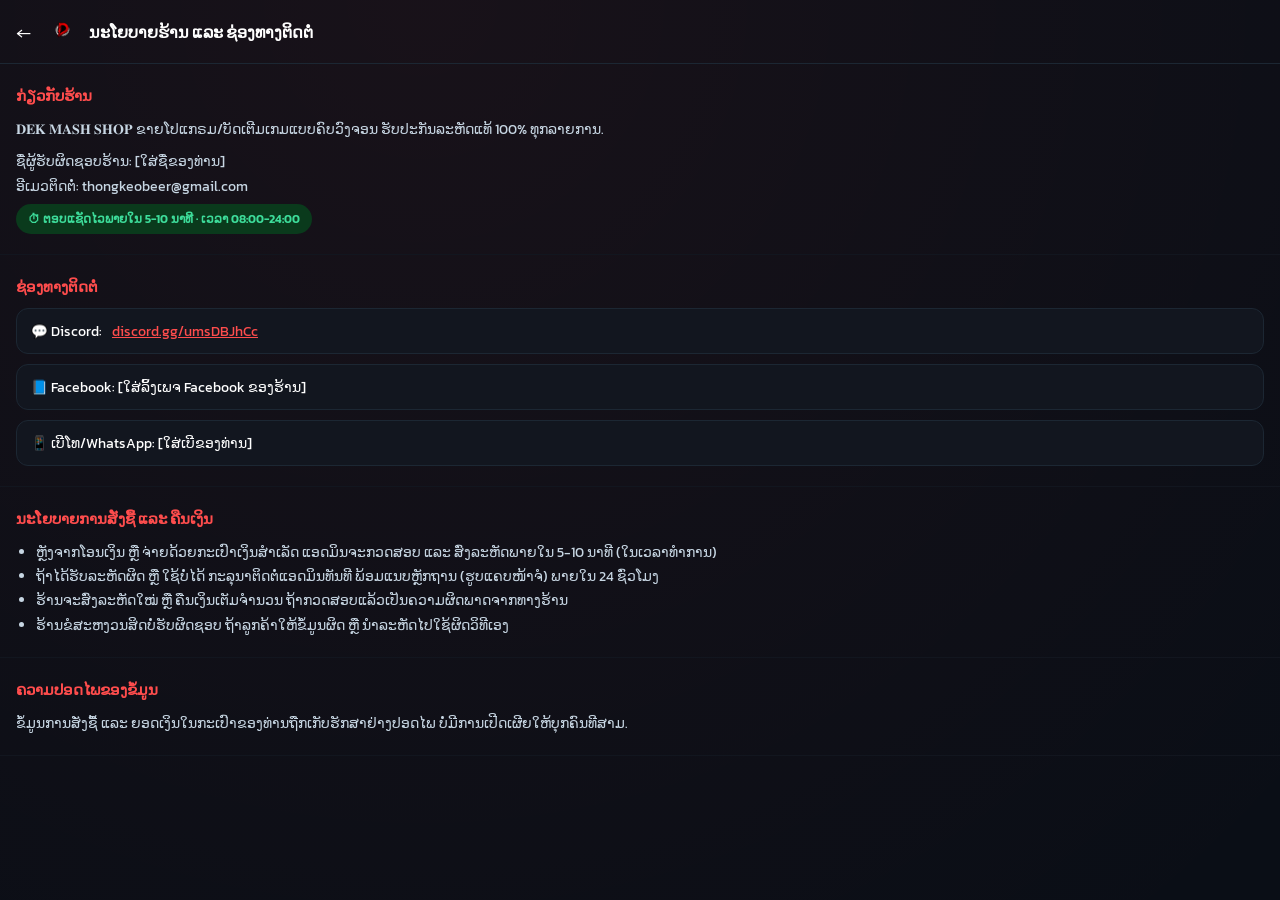
<file: policy.html>
<!DOCTYPE html>
<html lang="th">
<head>
<meta charset="UTF-8">
<meta name="viewport" content="width=device-width, initial-scale=1.0">
<title>ນະໂຍບາຍຮ້ານ - 𝐃𝐄𝐊 𝐌𝐀𝐒𝐇 𝐒𝐇𝐎𝐏</title>

<link href="https://fonts.googleapis.com/css2?family=Kanit:wght@400;500;600;700&display=swap" rel="stylesheet">

<style>
*{ margin:0; padding:0; box-sizing:border-box; font-family:'Kanit',Arial,sans-serif; }

body{
  background-image:
    radial-gradient(circle at 15% 0%, rgba(255,77,77,.06), transparent 40%);
  background-color:#0a0e16;
  background-repeat:no-repeat;
  background-size:220% 220%;
  animation:bgGlowDrift 18s ease-in-out infinite;
  color:#fff;
  padding-bottom:60px;
}
@keyframes bgGlowDrift{
  0%,100%{ background-position:0% 0%; }
  50%{ background-position:24% 18%; }
}

.topbar{
  height:64px;
  display:flex;
  align-items:center;
  gap:12px;
  padding:0 16px;
  border-bottom:1px solid #1c2733;
}
.topbar a{
  color:#fff;
  text-decoration:none;
  font-size:20px;
  transition:transform .18s cubic-bezier(.34,1.56,.64,1);
}
.topbar a:active{ transform:scale(.85); }
.topbar h1{ font-size:16px; font-weight:700; }

.section{
  padding:20px 16px;
  border-bottom:1px solid #12161f;
}
.section h2{
  font-size:15px;
  font-weight:700;
  margin-bottom:10px;
  color:#ff4d4d;
}
.section p, .section li{
  font-size:13.5px;
  line-height:1.8;
  color:#c7d6e3;
}
.section ul{ padding-left:20px; margin-top:6px; }

.contact-list{
  display:flex;
  flex-direction:column;
  gap:10px;
  margin-top:10px;
}
.contact-item{
  background:#12161f;
  border:1px solid #1c2733;
  border-radius:12px;
  padding:12px 14px;
  font-size:13.5px;
  display:flex;
  align-items:center;
  gap:10px;
}

.reply-badge{
  display:inline-block;
  background:#0a3a1c;
  color:#3ddc9a;
  font-size:12px;
  font-weight:600;
  padding:6px 12px;
  border-radius:20px;
  margin-top:6px;
}
</style>
</head>
<body>

<header class="topbar">
<a href="index.html" onclick="if(window.history.length>1){event.preventDefault();history.back();}">←</a>
<h1 style="display:flex;align-items:center;gap:8px;"><img src="logo.png" style="width:38px;height:38px;border-radius:8px;object-fit:contain;">ນະໂຍບາຍຮ້ານ ແລະ ຊ່ອງທາງຕິດຕໍ່</h1>
</header>

<div class="section">
<h2>ກ່ຽວກັບຮ້ານ</h2>
<p>𝐃𝐄𝐊 𝐌𝐀𝐒𝐇 𝐒𝐇𝐎𝐏 ຂາຍໂປແກຣມ/ບັດເຕີມເກມແບບຄົບວົງຈອນ ຮັບປະກັນລະຫັດແທ້ 100% ທຸກລາຍການ.</p>
<p style="margin-top:8px;">
ຊື່ຜູ້ຮັບຜິດຊອບຮ້ານ: [ໃສ່ຊື່ຂອງທ່ານ]<br>
ອີເມວຕິດຕໍ່: thongkeobeer@gmail.com
</p>
<div class="reply-badge">⏱ ຕອບແຊັດໄວພາຍໃນ 5-10 ນາທີ · ເວລາ 08:00-24:00</div>
</div>

<div class="section">
<h2>ຊ່ອງທາງຕິດຕໍ່</h2>
<div class="contact-list">
<div class="contact-item">💬 Discord: <a href="https://discord.gg/umsDBJhCc" style="color:#ff4d4d;">discord.gg/umsDBJhCc</a></div>
<div class="contact-item">📘 Facebook: [ໃສ່ລິ້ງເພຈ Facebook ຂອງຮ້ານ]</div>
<div class="contact-item">📱 ເບີໂທ/WhatsApp: [ໃສ່ເບີຂອງທ່ານ]</div>
</div>
</div>

<div class="section">
<h2>ນະໂຍບາຍການສັ່ງຊື້ ແລະ ຄືນເງິນ</h2>
<ul>
<li>ຫຼັງຈາກໂອນເງິນ ຫຼື ຈ່າຍດ້ວຍກະເປົາເງິນສຳເລັດ ແອດມິນຈະກວດສອບ ແລະ ສົ່ງລະຫັດພາຍໃນ 5-10 ນາທີ (ໃນເວລາທຳການ)</li>
<li>ຖ້າໄດ້ຮັບລະຫັດຜິດ ຫຼື ໃຊ້ບໍ່ໄດ້ ກະລຸນາຕິດຕໍ່ແອດມິນທັນທີ ພ້ອມແນບຫຼັກຖານ (ຮູບແຄບໜ້າຈໍ) ພາຍໃນ 24 ຊົ່ວໂມງ</li>
<li>ຮ້ານຈະສົ່ງລະຫັດໃໝ່ ຫຼື ຄືນເງິນເຕັມຈຳນວນ ຖ້າກວດສອບແລ້ວເປັນຄວາມຜິດພາດຈາກທາງຮ້ານ</li>
<li>ຮ້ານຂໍສະຫງວນສິດບໍ່ຮັບຜິດຊອບ ຖ້າລູກຄ້າໃຫ້ຂໍ້ມູນຜິດ ຫຼື ນຳລະຫັດໄປໃຊ້ຜິດວິທີເອງ</li>
</ul>
</div>

<div class="section">
<h2>ຄວາມປອດໄພຂອງຂໍ້ມູນ</h2>
<p>ຂໍ້ມູນການສັ່ງຊື້ ແລະ ຍອດເງິນໃນກະເປົາຂອງທ່ານຖືກເກັບຮັກສາຢ່າງປອດໄພ ບໍ່ມີການເປີດເຜີຍໃຫ້ບຸກຄົນທີສາມ.</p>
</div>

</body>
</html>
</file>
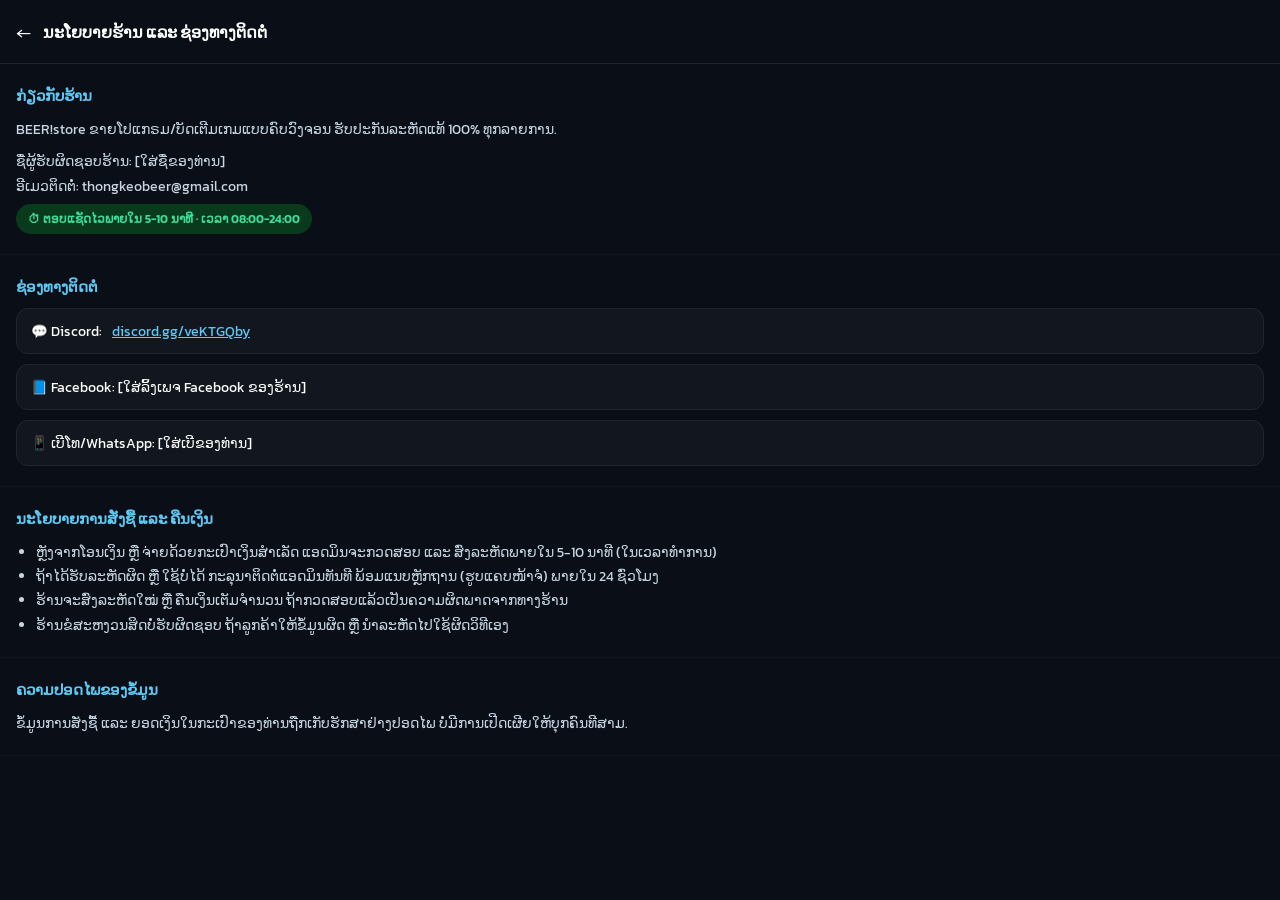
<file: policy.html.html>
<!DOCTYPE html>
<html lang="th">
<head>
<meta charset="UTF-8">
<meta name="viewport" content="width=device-width, initial-scale=1.0">
<title>ນະໂຍບາຍຮ້ານ - BEER!store</title>

<link href="https://fonts.googleapis.com/css2?family=Kanit:wght@400;500;600;700&display=swap" rel="stylesheet">

<style>
*{ margin:0; padding:0; box-sizing:border-box; font-family:'Kanit',Arial,sans-serif; }

body{
  background:#0a0e16;
  color:#fff;
  padding-bottom:60px;
}

.topbar{
  height:64px;
  display:flex;
  align-items:center;
  gap:12px;
  padding:0 16px;
  border-bottom:1px solid #1c2733;
}
.topbar a{
  color:#fff;
  text-decoration:none;
  font-size:20px;
  transition:transform .18s cubic-bezier(.34,1.56,.64,1);
}
.topbar a:active{ transform:scale(.85); }
.topbar h1{ font-size:16px; font-weight:700; }

.section{
  padding:20px 16px;
  border-bottom:1px solid #12161f;
}
.section h2{
  font-size:15px;
  font-weight:700;
  margin-bottom:10px;
  color:#5ec8f2;
}
.section p, .section li{
  font-size:13.5px;
  line-height:1.8;
  color:#c7d6e3;
}
.section ul{ padding-left:20px; margin-top:6px; }

.contact-list{
  display:flex;
  flex-direction:column;
  gap:10px;
  margin-top:10px;
}
.contact-item{
  background:#12161f;
  border:1px solid #1c2733;
  border-radius:12px;
  padding:12px 14px;
  font-size:13.5px;
  display:flex;
  align-items:center;
  gap:10px;
}

.reply-badge{
  display:inline-block;
  background:#0a3a1c;
  color:#3ddc9a;
  font-size:12px;
  font-weight:600;
  padding:6px 12px;
  border-radius:20px;
  margin-top:6px;
}
</style>
</head>
<body>

<header class="topbar">
<a href="index.html">←</a>
<h1>ນະໂຍບາຍຮ້ານ ແລະ ຊ່ອງທາງຕິດຕໍ່</h1>
</header>

<div class="section">
<h2>ກ່ຽວກັບຮ້ານ</h2>
<p>BEER!store ຂາຍໂປແກຣມ/ບັດເຕີມເກມແບບຄົບວົງຈອນ ຮັບປະກັນລະຫັດແທ້ 100% ທຸກລາຍການ.</p>
<p style="margin-top:8px;">
ຊື່ຜູ້ຮັບຜິດຊອບຮ້ານ: [ໃສ່ຊື່ຂອງທ່ານ]<br>
ອີເມວຕິດຕໍ່: thongkeobeer@gmail.com
</p>
<div class="reply-badge">⏱ ຕອບແຊັດໄວພາຍໃນ 5-10 ນາທີ · ເວລາ 08:00-24:00</div>
</div>

<div class="section">
<h2>ຊ່ອງທາງຕິດຕໍ່</h2>
<div class="contact-list">
<div class="contact-item">💬 Discord: <a href="https://discord.gg/veKTGQby" style="color:#5ec8f2;">discord.gg/veKTGQby</a></div>
<div class="contact-item">📘 Facebook: [ໃສ່ລິ້ງເພຈ Facebook ຂອງຮ້ານ]</div>
<div class="contact-item">📱 ເບີໂທ/WhatsApp: [ໃສ່ເບີຂອງທ່ານ]</div>
</div>
</div>

<div class="section">
<h2>ນະໂຍບາຍການສັ່ງຊື້ ແລະ ຄືນເງິນ</h2>
<ul>
<li>ຫຼັງຈາກໂອນເງິນ ຫຼື ຈ່າຍດ້ວຍກະເປົາເງິນສຳເລັດ ແອດມິນຈະກວດສອບ ແລະ ສົ່ງລະຫັດພາຍໃນ 5-10 ນາທີ (ໃນເວລາທຳການ)</li>
<li>ຖ້າໄດ້ຮັບລະຫັດຜິດ ຫຼື ໃຊ້ບໍ່ໄດ້ ກະລຸນາຕິດຕໍ່ແອດມິນທັນທີ ພ້ອມແນບຫຼັກຖານ (ຮູບແຄບໜ້າຈໍ) ພາຍໃນ 24 ຊົ່ວໂມງ</li>
<li>ຮ້ານຈະສົ່ງລະຫັດໃໝ່ ຫຼື ຄືນເງິນເຕັມຈຳນວນ ຖ້າກວດສອບແລ້ວເປັນຄວາມຜິດພາດຈາກທາງຮ້ານ</li>
<li>ຮ້ານຂໍສະຫງວນສິດບໍ່ຮັບຜິດຊອບ ຖ້າລູກຄ້າໃຫ້ຂໍ້ມູນຜິດ ຫຼື ນຳລະຫັດໄປໃຊ້ຜິດວິທີເອງ</li>
</ul>
</div>

<div class="section">
<h2>ຄວາມປອດໄພຂອງຂໍ້ມູນ</h2>
<p>ຂໍ້ມູນການສັ່ງຊື້ ແລະ ຍອດເງິນໃນກະເປົາຂອງທ່ານຖືກເກັບຮັກສາຢ່າງປອດໄພ ບໍ່ມີການເປີດເຜີຍໃຫ້ບຸກຄົນທີສາມ.</p>
</div>

</body>
</html>
</file>
